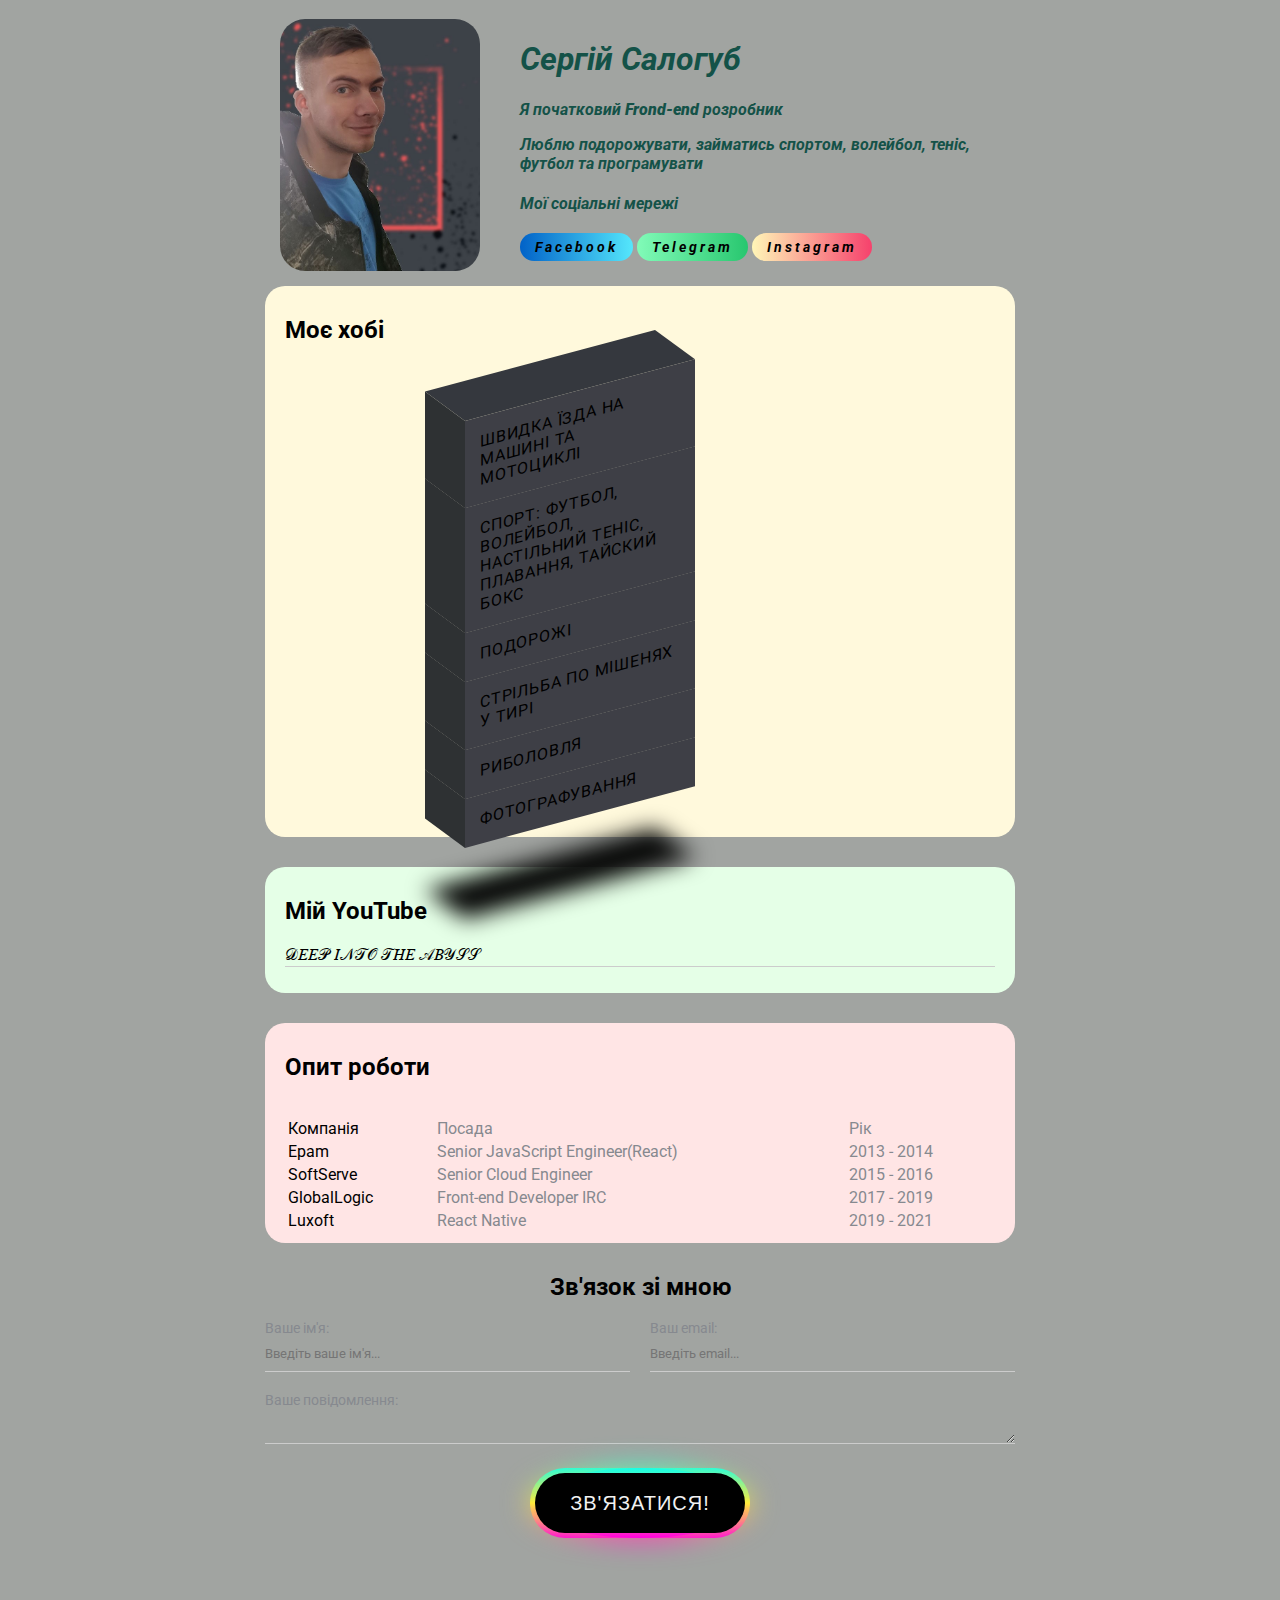
<file: Resume.html>
<!DOCTYPE html>
<html lang="en">
  <head>
    <meta charset="UTF-8" />
    <title>Resume</title>
    <link href="resume.css" rel="stylesheet" />
  </head>
  <body>
    <div class="container">
      <div class="ld">
        <img src="191037.jpg" alt="Фото Cергій Салогуб" class="djo" />

        <div class="den">
        <h1>Сергій Салогуб</h1>
        <p>Я початковий <strong> Frond-end</strong> розробник</p>
        <p>
          Люблю подорожувати, займатись спортом, волейбол, теніс, футбол та
          програмувати
        </p>

        <h4>Мої соціальні мережі</h4>
        <div class="bro-1">
        <a href="https://www.facebook.com/sergey.salogub.50" target="_blank"
          >Facebook</a
        >
      </div>
        <div class="bro-2">
         <a href="https://t.me/Serg_07_SV" target="_blank">Telegram</a>
        </div>
        <div class="bro-3">
        <a href="https://www.instagram.com/sergey_744/" target="_blank"
          >Instagram</a
        >

      </div>
      </div>
      </div>

      <div class="tor tp-yellow">
        <h2>Моє хобі</h2>
        <ol class="bc">
          <li style="--i:6;"><a href="#">Швидка їзда на машині та мотоциклі</a></li>
          <li style="--i:5;"><a href="#">
            Спорт: футбол, волейбол, настільний теніс, плавання, тайский бокс
          </a></li>
          <li style="--i:4;"><a href="#">Подорожі</a></li>
          <li style="--i:3;"><a href="#">Стрільба по мішенях у тирі</a></li>
          <li style="--i:2;"><a href="#">Риболовля</a></li>
          <li style="--i:1;"><a href="#">Фотографування</a></li>
        </ol>
      </div>

      <div class="tor tp-green">
        <h2>Мій YouTube</h2>
        <ul class="nbn">
          <li>
            <a href="https://www.youtube.com/channel/UC2CE0vD0YbG2CImIjQgnC0g"
              >𝒟𝐸𝐸𝒫 𝐼𝒩𝒯𝒪 𝒯𝐻𝐸 𝒜𝐵𝒴𝒮𝒮</a
            >
          </li>
        </ul>
      </div>

      <div class="tor tp-red">
        <h2>Опит роботи</h2>
        <table class="drt">
          <tr>
            <td>Компанія</td>
            <td>Посада</td>
            <td>Рік</td>
          </tr>
          <tr>
            <td>Epam</td>
            <td>Senior JavaScript Engineer(React)</td>
            <td>2013 - 2014</td>
          </tr>
          <tr>
            <td>SoftServe</td>
            <td>Senior Cloud Engineer</td>
            <td>2015 - 2016</td>
          </tr>
          <tr>
            <td>GlobalLogic</td>
            <td>Front-end Developer IRC</td>
            <td>2017 - 2019</td>
          </tr>
          <tr>
            <td>Luxoft</td>
            <td>React Native</td>
            <td>2019 - 2021</td>
          </tr>
        </table>
      </div>

      <div class="manki">
        <h2>Зв'язок зі мною</h2>
      </div>
        <form action="/">
          <div class="the">
            <div class="form-group">
              <label for="name">Ваше ім'я:</label>
              <input type="text" id="name" placeholder="Введіть ваше ім'я..." />
            </div>

            <div class="form-group">
              <label for="email">Ваш email:</label>
              <input type="email" id="email" placeholder="Введіть email..." />
            </div>
          </div>

          <div class="form-group">
            <label for="text">Ваше повідомлення:</label>

            <textarea id="text" rows="1" cols="10"></textarea>
          </div>
            <div class="center">
              <div class="outer button">
                <button>Зв'язатися!</button>
                <span></span>
                <span></span>
              </div>
            </div>
        </form>

    </div>

    <div style="margin-bottom: 500px"></div>
  </body>
</html>
</file>
<file: resume.css>
@import url('https://fonts.googleapis.com/css2?family=Roboto:ital,wght@1,500&display=swap');
body{
 background-color: rgb(249, 249, 249);
 color: rgb(0, 0, 0);
 font-size: 16px;
 font-family: 'Roboto', sans-serif;
}
a{
  color: black;
  text-decoration: none;
}
a:hover{
  text-decoration: underline;
}
a:active{
  color: blue;
}
a:visited{
  color:rgb(21, 17, 17);
}
.djo {
  width: 200px;
  border-radius: 25px;
  box-shadow: 4px 4px 14px rgb(0,0,0,0,25)
}
.ld{
  display: flex;
  color:#145248;
  margin: 15px;
  font-style:italic;
  font-weight: bold;
  text-decoration: none;
  /*text-transform: uppercase;*/
  /*letter-spacing: 5px;*/
  /*word-spacing: 15px;*/
}
.container{
 max-width: 750px;
 margin: auto;
}
.prt{
  background: rgb(42, 121, 69);
  padding-top: 15px;
  padding-right: 10px;
  padding-bottom: 10px;
  padding-left: 15px;

  border: 15px solid;
  border-bottom-style: dotted;

}
.box-model > div {
  float: left;
  background: #000;
  height: 200px;
  border:4px solid red;
  width: 25%;
  box-sizing: border-box;
}
.tp-yellow{
  background: #fff9dc;
}
.tp-green{
  background: #e5ffe7;
}
.tp-red{
  background: #ffe5e5;
}
.tor{
  padding: 10px 20px;
  margin-bottom: 30px;
  border-radius: 20px;
}
.ld h2 {
  margin-bottom: 10px;
}
.bc {
  padding: 10px 180px;
}
.bc li {
color: #86898f;
margin-bottom: 0px;

}
.drt{
  width: 100%;
}
.drt{
  padding-top: 15px;
}
.drt td:nth-child(2),
.drt td:nth-child(3){
  color: #86898f;
}
.nbn{
  list-style: none;
  padding: 0;
}
.nbn li {

  padding-bottom: 2px;
  border-bottom: 1px solid #ccc;
}
.manki{
  text-align: center;
}
.form-group label{
  display: block;
  font-size: 14px;
  color: #86898f;
  border: 10px;
}
.form-group input,
.form-group textarea{
  width: 100%;
  box-sizing: border-box;
  border: none;
  background: transparent;
  border-bottom: 1px solid #ccc;
  color: #000;
  padding: 10px 0 10px;
  outline: none;
  font-family: inherit;
}
.the{
  display: flex;
  margin-bottom: 20px;
}
.the > .form-group{
  width: 50%;
  margin-right: 20px;
}
.the > .form-group:last-child{
  margin-right: 0;
}
.den{
  margin-left: 40px;
}
.den h4{
  margin-bottom: 10px;
}
html,body{
  display: grid;
  height: 100%;
  place-items: center;
  background: rgb(161, 164, 161);
}
.center{
  display: flex;
  text-align:center;
  align-items: center;
  justify-content: center;
}
.outer{
  position: relative;
  margin: 20px 50px;
  background: linear-gradient(#14ffe9, #ffeb3b, #ff00e0);
}
.button{
  height: 70px;
  width: 220px;
  border-radius: 50px;
}
.outer button, .outer span{
  position: absolute;
  top: 50%;
  left: 50%;
  transform: translate(-50%, -50%);
}
.outer button{
  background: rgb(0, 0, 0);
  color: #f2f2f2;
  outline: none;
  border: none;
  z-index: 9;
  font-size: 20px;
  letter-spacing: 1px;
  text-transform: uppercase;
  cursor:pointer;
}
.button button{
  height: 60px;
  width: 210px;
  border-radius: 50px;
}
.outer span{
  height: 100%;
  width: 100%;
  background: inherit;
}
.button span{
  border-radius: 50%;
}
.outer span:nth-child(1){
  filter: blur(7px);
}
.outer span:nth-child(2){
  filter: blur(14px);
}
.outer{
  animation: rotate 1.5s linear infinite;
}
@keyframes rotate {
  0%
  {
    filter: hue-rotate(0deg);
  }
  100%{
    filter: hue-rotate(360deg);
  }
}
.bro-1{
position: relative;
display: inline-block;
padding: 6px 15px;
margin: 10px 0;
color: #fff;
text-decoration:none;
font-size: 14px;
letter-spacing: 3px;
border-radius: 40px;
background: linear-gradient(90deg,#0162c8,#55e7fc);
}
.bro-2{
  position: relative;
  display: inline-block;
  padding: 6px 15px;
  margin: 10px 0;
  color: #fff;
  text-decoration:none;
  font-size: 14px;
  letter-spacing: 3px;
  border-radius: 40px;
  background: linear-gradient(90deg,#81FBB8,#28C76F);
}
.bro-3{
  position: relative;
  display: inline-block;
  padding: 6px 15px;
  margin: 10px 0;
  color: #fff;
  text-decoration:none;
  font-size: 14px;
  letter-spacing: 3px;
  border-radius: 40px;
  background: linear-gradient(90deg,#FFF6B7,#F6416C);
}
.bc{
  position: relative;
  transform: skewY(-15deg);

}
.bc li{
  position: relative;
  list-style: none;
  width: 200px;
  background: #3e3f46;
  padding: 15px;
  z-index: var(--i);
  transform: 0.5s;
}
.bc li  {
  text-decoration: none;
  color: #999;
  display: block;
  text-transform: uppercase;
  letter-spacing: 0.05em;
  transition: 0.5s;
}
.bc li:hover
{
  color: #fff;
}
.bc li::before
{
  content: '';
  position: absolute;
  top: 0;
  left: -40px;
  width: 40px;
  height: 100%;
  background: #2e3133;
  transform-origin: right;
  transform: skewY(45deg);
  transform: 0.5s;
}
.bc li::after
{
  content: '';
  position: absolute;
  top: -40px;
  left: 0;
  width: 100%;
  height: 40px;
  background: #35383e;
  transform-origin: bottom;
  transform: skewX(45deg);
  transform: 0.5s;
}
.bc li:hover
{
  background: #0162c8;
  transform: translateX(-50px);
}
.bc li:hover::before
{
  background: #0162c8;
}
.bc li:hover::after
{
  background: #0162c8;
}
.bc li:last-child::after
{
  box-shadow: -120px 120px 20px rgb(7, 8, 7)
}
</file>
<file: Resume/resume.css>
@import url('https://fonts.googleapis.com/css2?family=Roboto:ital,wght@1,500&display=swap');
body{
 background-color: rgb(249, 249, 249);
 color: rgb(0, 0, 0);
 font-size: 16px;
 font-family: 'Roboto', sans-serif;
}
a{
  color: black;
  text-decoration: none;
}
a:hover{
  text-decoration: underline;
}
a:active{
  color: blue;
}
a:visited{
  color:rgb(21, 17, 17);
}
.djo {
  width: 200px;
  border-radius: 25px;
  box-shadow: 4px 4px 14px rgb(0,0,0,0,25)
}
.ld{
  display: flex;
  color:#145248;
  margin: 15px;
  font-style:italic;
  font-weight: bold;
  text-decoration: none;
  /*text-transform: uppercase;*/
  /*letter-spacing: 5px;*/
  /*word-spacing: 15px;*/
}
.container{
 max-width: 750px;
 margin: auto;
}
.prt{
  background: rgb(42, 121, 69);
  padding-top: 15px;
  padding-right: 10px;
  padding-bottom: 10px;
  padding-left: 15px;

  border: 15px solid;
  border-bottom-style: dotted;

}
.box-model > div {
  float: left;
  background: #000;
  height: 200px;
  border:4px solid red;
  width: 25%;
  box-sizing: border-box;
}
.tp-yellow{
  background: #fff9dc;
}
.tp-green{
  background: #e5ffe7;
}
.tp-red{
  background: #ffe5e5;
}
.tor{
  padding: 10px 20px;
  margin-bottom: 30px;
  border-radius: 20px;
}
.ld h2 {
  margin-bottom: 10px;
}
.bc {
  padding: 10px 180px;
}
.bc li {
color: #86898f;
margin-bottom: 0px;

}
.drt{
  width: 100%;
}
.drt{
  padding-top: 15px;
}
.drt td:nth-child(2),
.drt td:nth-child(3){
  color: #86898f;
}
.nbn{
  list-style: none;
  padding: 0;
}
.nbn li {

  padding-bottom: 2px;
  border-bottom: 1px solid #ccc;
}
.manki{
  text-align: center;
}
.form-group label{
  display: block;
  font-size: 14px;
  color: #86898f;
  border: 10px;
}
.form-group input,
.form-group textarea{
  width: 100%;
  box-sizing: border-box;
  border: none;
  background: transparent;
  border-bottom: 1px solid #ccc;
  color: #000;
  padding: 10px 0 10px;
  outline: none;
  font-family: inherit;
}
.the{
  display: flex;
  margin-bottom: 20px;
}
.the > .form-group{
  width: 50%;
  margin-right: 20px;
}
.the > .form-group:last-child{
  margin-right: 0;
}
.den{
  margin-left: 40px;
}
.den h4{
  margin-bottom: 10px;
}
html,body{
  display: grid;
  height: 100%;
  place-items: center;
  background: rgb(161, 164, 161);
}
.center{
  display: flex;
  text-align:center;
  align-items: center;
  justify-content: center;
}
.outer{
  position: relative;
  margin: 20px 50px;
  background: linear-gradient(#14ffe9, #ffeb3b, #ff00e0);
}
.button{
  height: 70px;
  width: 220px;
  border-radius: 50px;
}
.outer button, .outer span{
  position: absolute;
  top: 50%;
  left: 50%;
  transform: translate(-50%, -50%);
}
.outer button{
  background: rgb(0, 0, 0);
  color: #f2f2f2;
  outline: none;
  border: none;
  z-index: 9;
  font-size: 20px;
  letter-spacing: 1px;
  text-transform: uppercase;
  cursor:pointer;
}
.button button{
  height: 60px;
  width: 210px;
  border-radius: 50px;
}
.outer span{
  height: 100%;
  width: 100%;
  background: inherit;
}
.button span{
  border-radius: 50%;
}
.outer span:nth-child(1){
  filter: blur(7px);
}
.outer span:nth-child(2){
  filter: blur(14px);
}
.outer{
  animation: rotate 1.5s linear infinite;
}
@keyframes rotate {
  0%
  {
    filter: hue-rotate(0deg);
  }
  100%{
    filter: hue-rotate(360deg);
  }
}
.bro-1{
position: relative;
display: inline-block;
padding: 6px 15px;
margin: 10px 0;
color: #fff;
text-decoration:none;
font-size: 14px;
letter-spacing: 3px;
border-radius: 40px;
background: linear-gradient(90deg,#0162c8,#55e7fc);
}
.bro-2{
  position: relative;
  display: inline-block;
  padding: 6px 15px;
  margin: 10px 0;
  color: #fff;
  text-decoration:none;
  font-size: 14px;
  letter-spacing: 3px;
  border-radius: 40px;
  background: linear-gradient(90deg,#81FBB8,#28C76F);
}
.bro-3{
  position: relative;
  display: inline-block;
  padding: 6px 15px;
  margin: 10px 0;
  color: #fff;
  text-decoration:none;
  font-size: 14px;
  letter-spacing: 3px;
  border-radius: 40px;
  background: linear-gradient(90deg,#FFF6B7,#F6416C);
}
.bc{
  position: relative;
  transform: skewY(-15deg);

}
.bc li{
  position: relative;
  list-style: none;
  width: 200px;
  background: #3e3f46;
  padding: 15px;
  z-index: var(--i);
  transform: 0.5s;
}
.bc li  {
  text-decoration: none;
  color: #999;
  display: block;
  text-transform: uppercase;
  letter-spacing: 0.05em;
  transition: 0.5s;
}
.bc li:hover
{
  color: #fff;
}
.bc li::before
{
  content: '';
  position: absolute;
  top: 0;
  left: -40px;
  width: 40px;
  height: 100%;
  background: #2e3133;
  transform-origin: right;
  transform: skewY(45deg);
  transform: 0.5s;
}
.bc li::after
{
  content: '';
  position: absolute;
  top: -40px;
  left: 0;
  width: 100%;
  height: 40px;
  background: #35383e;
  transform-origin: bottom;
  transform: skewX(45deg);
  transform: 0.5s;
}
.bc li:hover
{
  background: #0162c8;
  transform: translateX(-50px);
}
.bc li:hover::before
{
  background: #0162c8;
}
.bc li:hover::after
{
  background: #0162c8;
}
.bc li:last-child::after
{
  box-shadow: -120px 120px 20px rgb(7, 8, 7)
}
</file>
